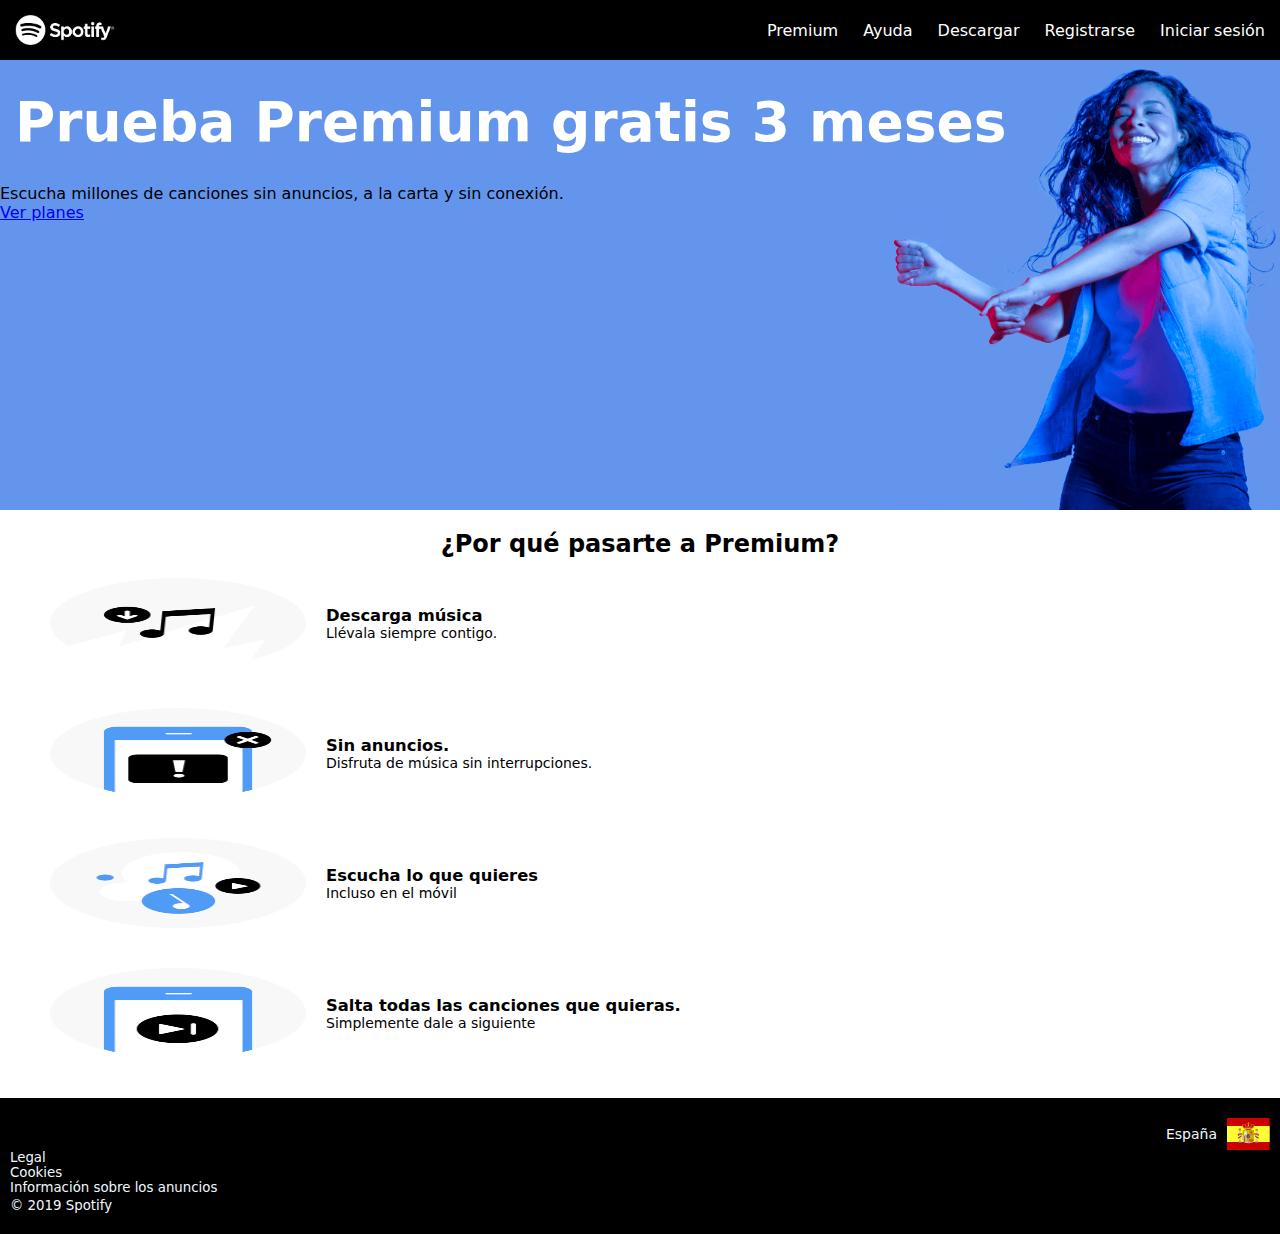
<file: index.html>
<!DOCTYPE html>
<html lang="en">
  <head>
    <meta charset="UTF-8" />
    <meta name="viewport" content="width=device-width, initial-scale=1.0" />
    <title>Pair 14</title>
    <link rel="stylesheet" href="./css/style.css" />
  </head>
  <body>
    <header class="header">
      <img class="logo" src="./images/logo.png" alt="logo spotify" />
      <img class="menu_header" src="./images/menu-icon.png" alt="menu" />
      <nav class="tablet_menu">
        <ul>
          <li>Premium</li>
          <li>Ayuda</li>
          <li>Descargar</li>
          <li>Registrarse</li>
          <li>Iniciar sesión</li>
        </ul>
      </nav>

    </header>
    <main class="main">
      <section class="section1">
        <h1 class="titulo_h1">Prueba Premium gratis 3 meses</h1>
        <p>
          Escucha millones de canciones sin anuncios, a la carta y sin conexión.
        </p>
        <a href="#">Ver planes</a>
        <p></p>
      </section>
      <section class="section2">
        <h2 class="h2">¿Por qué pasarte a Premium?</h2>
        <div class="box">
          <img class="imagen" src="./images/benefit-1.png" alt="" />
          <div class="text">
            <h3>Descarga música</h3>
            <p>Llévala siempre contigo.</p>
          </div>
        </div>
        <div class="box">
          <img class="imagen" src="./images/benefit-2.png" alt="" />
          <div class="text">
            <h3>Sin anuncios.</h3>
            <p>Disfruta de música sin interrupciones.</p>
          </div>
        </div>
        <div class="box">
          <img class="imagen" src="./images/benefit-3.png" alt="" />
          <div class="text">
            <h3>Escucha lo que quieres</h3>
            <p>Incluso en el móvil</p>
          </div>
        </div>
        <div class="box">
          <img class="imagen" src="./images/benefit-4.png" alt="" />
          <div class="text">
            <h3>Salta todas las canciones que quieras.</h3>
            <p>Simplemente dale a siguiente</p>
          </div>
        </div>
      </section>
    </main>
    <footer class="footer">
      <div class="footer_right">
        <small class="small text">España</small>
        <img
          class="small flag"
          src="./images/es.svg"
          alt="Banderita de España"
        />
      </div>
      <nav class="small line">
        <ul>
          <small class="small line line1"><li>Legal</li></small>
          <small class="small line line1"><li>Cookies</li></small>
          <small class="small line_left">
            <li>Información sobre los anuncios</li>
          </small>
        </ul>
      </nav>
      <small class="small line line2">© 2019 Spotify</small>
    </footer>
  </body>
</html>
</file>
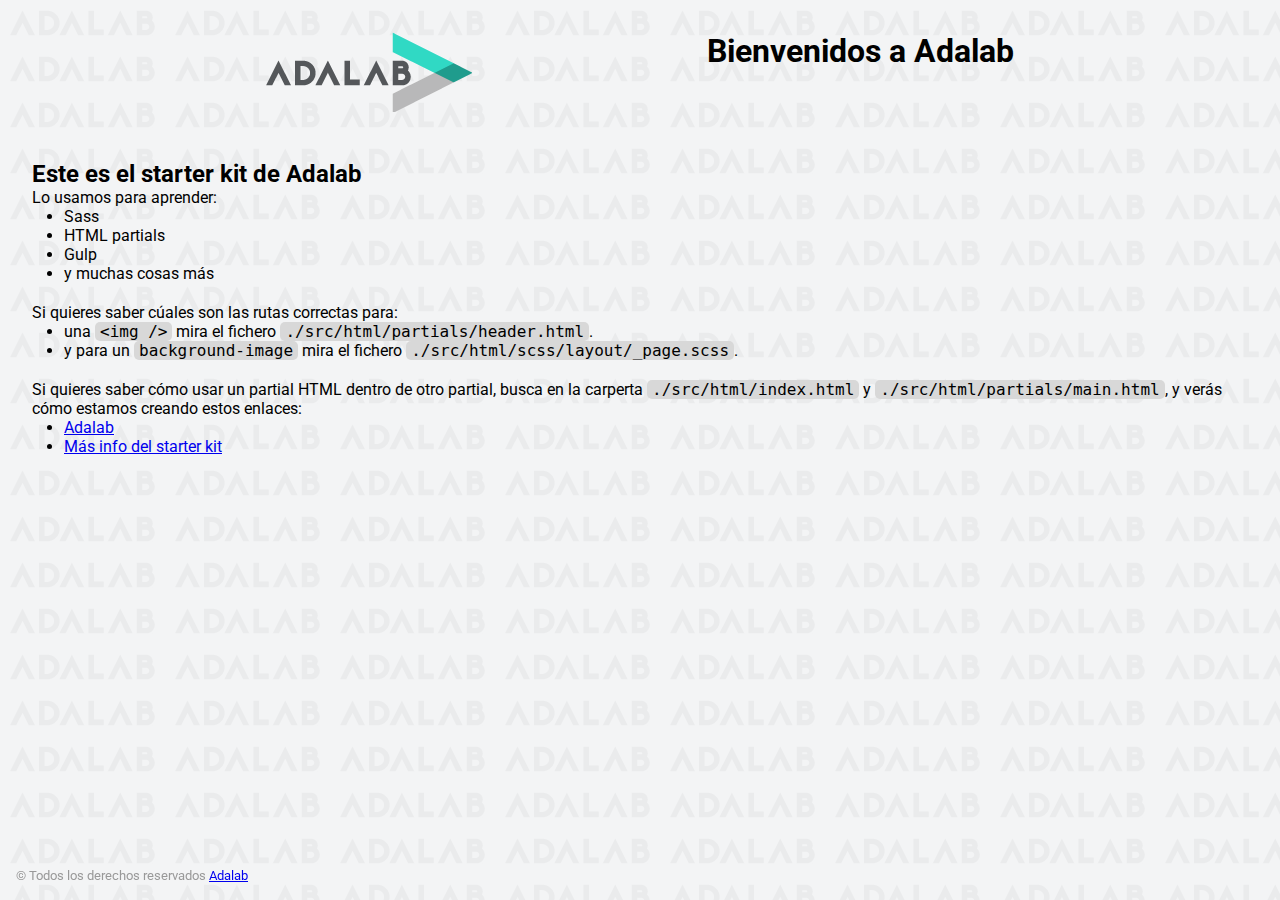
<file: docs/index.html>
<!DOCTYPE html>
<html lang="es">
  <head>
    <meta charset="UTF-8" />
    <meta name="viewport" content="width=device-width, initial-scale=1" />
    <title>Adalab Web Starter Kit</title>
    <link href="https://fonts.googleapis.com/css?family=Roboto&display=swap" rel="stylesheet" />
    <link rel="stylesheet" href="./assets/css/main.css" />
    <link rel="icon" href="./assets/images/favicon.png" />
  </head>

  <body>
    <div class="page">
      <header class="page__header">
        <img src="./assets/images/logo-adalab.png" alt="Adalab">
        <h1>Bienvenidos a Adalab</h1>
      </header>

      <main class="page__main">
        <h2>Este es el starter kit de Adalab</h2>
        <p>Lo usamos para aprender:</p>
        <ul class="main__list">
          <li>Sass</li>
          <li>HTML partials</li>
          <li>Gulp</li>
          <li>y muchas cosas más</li>
        </ul>
        <p>Si quieres saber cúales son las rutas correctas para:</p>
        <ul class="main__list">
          <li>
            una <code class="code">&lt;img /&gt;</code> mira el fichero
            <code class="code">./src/html/partials/header.html</code>.
          </li>
          <li>
            y para un <code class="code">background-image</code> mira el fichero
            <code class="code">./src/html/scss/layout/_page.scss</code>.
          </li>
        </ul>
        <p>
          Si quieres saber cómo usar un partial HTML dentro de otro partial, busca en la carperta
          <code class="code">./src/html/index.html</code> y
          <code class="code">./src/html/partials/main.html</code>, y verás cómo estamos creando estos
          enlaces:
        </p>
        <ul class="main__list">
          <li>
            <a class="link__adalab" href="https://adalab.es">Adalab</a>

          </li>
          <li>
            <a class="" href="./more-info.html">Más info del starter kit</a>

          </li>
        </ul>
      </main>

      <footer class="page__footer">
        <small>
          &copy; Todos los derechos reservados
          <a class="link__adalab" href="https://adalab.es">Adalab</a>

        </small>
      </footer>

    </div>
    <script src="./assets/js/main.js"></script>
  </body>
</html>
</file>
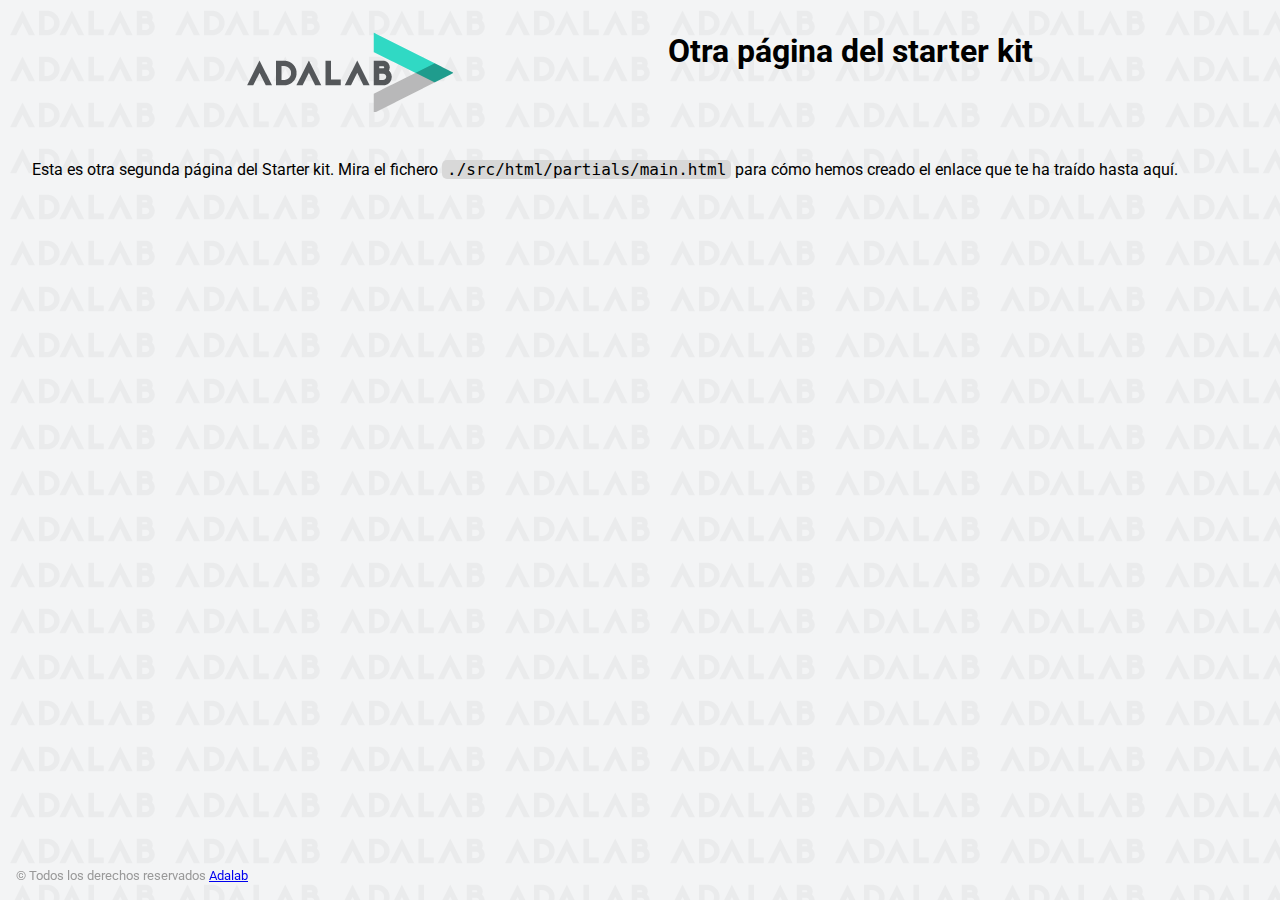
<file: docs/more-info.html>
<!DOCTYPE html>
<html lang="es">
  <head>
    <meta charset="UTF-8" />
    <meta name="viewport" content="width=device-width, initial-scale=1" />
    <title>Adalab Web Starter Kit</title>
    <link href="https://fonts.googleapis.com/css?family=Roboto&display=swap" rel="stylesheet" />
    <link rel="stylesheet" href="./assets/css/main.css" />
    <link rel="icon" href="./assets/images/favicon.png" />
  </head>

  <body>
    <div class="page">
      <header class="page__header">
        <img src="./assets/images/logo-adalab.png" alt="Adalab">
        <h1>Otra página del starter kit</h1>
      </header>

      <main>
        <p>
          Esta es otra segunda página del Starter kit. Mira el fichero
          <code class="code">./src/html/partials/main.html</code> para cómo hemos creado el enlace
          que te ha traído hasta aquí.
        </p>
      </main>
      <footer class="page__footer">
        <small>
          &copy; Todos los derechos reservados
          <a class="link__adalab" href="https://adalab.es">Adalab</a>

        </small>
      </footer>

    </div>
    <script src="./assets/js/main.js"></script>
  </body>
</html>
</file>
<file: css/style.css>
* {
  margin: 0;
  padding: 0;
  box-sizing: border-box;
}

:root {
  --text-color: white;
}

body {
  font-family: system-ui, -apple-system, BlinkMacSystemFont, 'Segoe UI', Roboto, Oxygen, Ubuntu, Cantarell, 'Open Sans', 'Helvetica Neue', sans-serif;
}

.header {
  background-color: black;
}

.tablet_menu {
  display: none;
}

.logo {
  height: 30px;
  margin: 15px;
}

.header {
  display: flex;
  justify-content: space-between;
  position: sticky;
  top: 0;
  left: 0;
}

.menu_header {
  height: 30px;
  margin: 15px;
}

.section1 {
  height: 50vh;
  background-image: url(../images/premium_dancer.png);
  background-repeat: no-repeat;
  background-position: right;
  background-size: contain;
  background-color: cornflowerblue;
}

.titulo_h1 {
  color: var(--text-color);
  padding: 30px 200px 30px 15px;
  font-size: 55px;
}

.section2 {
  display: flex;
  flex-direction: column;
  align-items: center;
  padding: 20px;

}


.h2 {
  width: 100vw;
  /*height: 20vh;*/
  text-align: center;
}

.box {
  width: 100vw;
  display: flex;
  align-items: center;
  gap: 20px;
  padding: 20px;
}

.imagen {
  width: 20vw;
  height: 10vh;
  margin-left: 30px;
}

.text {
  font-size: 14px;
  text-align: left;
}

.footer {
  background-color: black;
}

.small {
  color: aliceblue;
}

.footer {
  padding: 20px 10px;
}

.footer_right {
  display: flex;
  justify-content: end;
  gap: 10px;
  align-items: center;
  
}

.small line {
display: flex;
justify-content: space-between;
}

/*.small line line1 {
  display: flex;
  justify-content: left;
}

.small line line2 {
  display: flex;
  justify-content: end;
}*/

.small flag {
/*resolver tamañao banderita*/

}

.small line_left {}

@media (min-width: 736px){
  .menu_header {
    display: none;
  }
  .tablet_menu {
    display: flex;
    color: white;
    justify-content: space-around;
    margin: 15px;
    align-items: center;
  
  }
  .tablet_menu ul {
    list-style: none;
    display: flex;
    flex-direction: row;
    gap: 25px;
    
    
  }
  .tablet_menu li {
    display: flex;
    right: 15;
  }
}

@media (min-width: 1024px){
  
}
</file>
<file: docs/assets/css/main.css>
*{box-sizing:border-box;margin:0;padding:0}.code{font-size:16px;background:#d8d8d8;padding:0 5px;border-radius:5px}.link__adalab:hover{background-color:#099d8d;color:#fff}.link__github:hover{background-color:#CCC;color:#000}body{padding:2rem;height:100vh;background-image:url("../images/bg-adalab.png");background-color:#f3f4f5;font-family:"Roboto",sans-serif}.page__header{display:flex;justify-content:space-evenly;margin-bottom:3rem}.page__footer{position:fixed;left:0;bottom:0;width:100vw;padding:1rem;color:#999}.main__list{padding-left:2rem;padding-bottom:20px}
</file>
